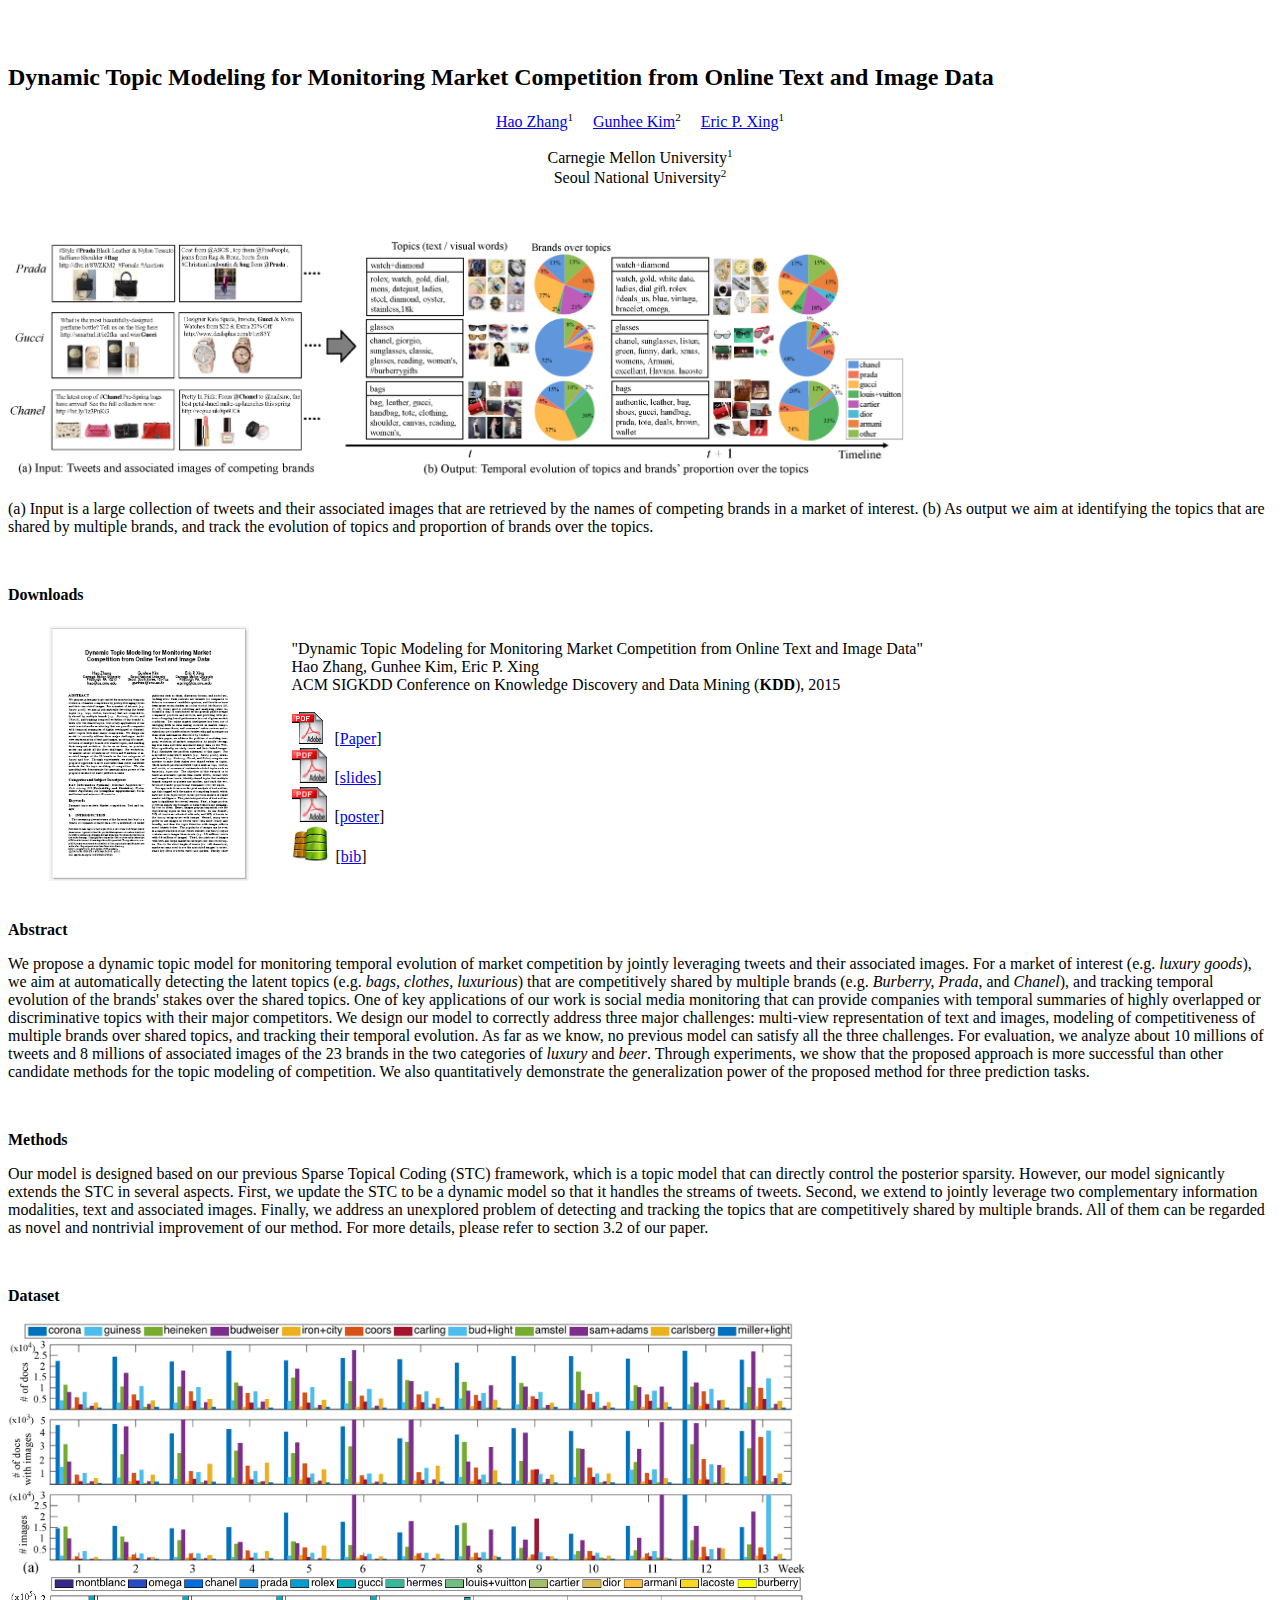
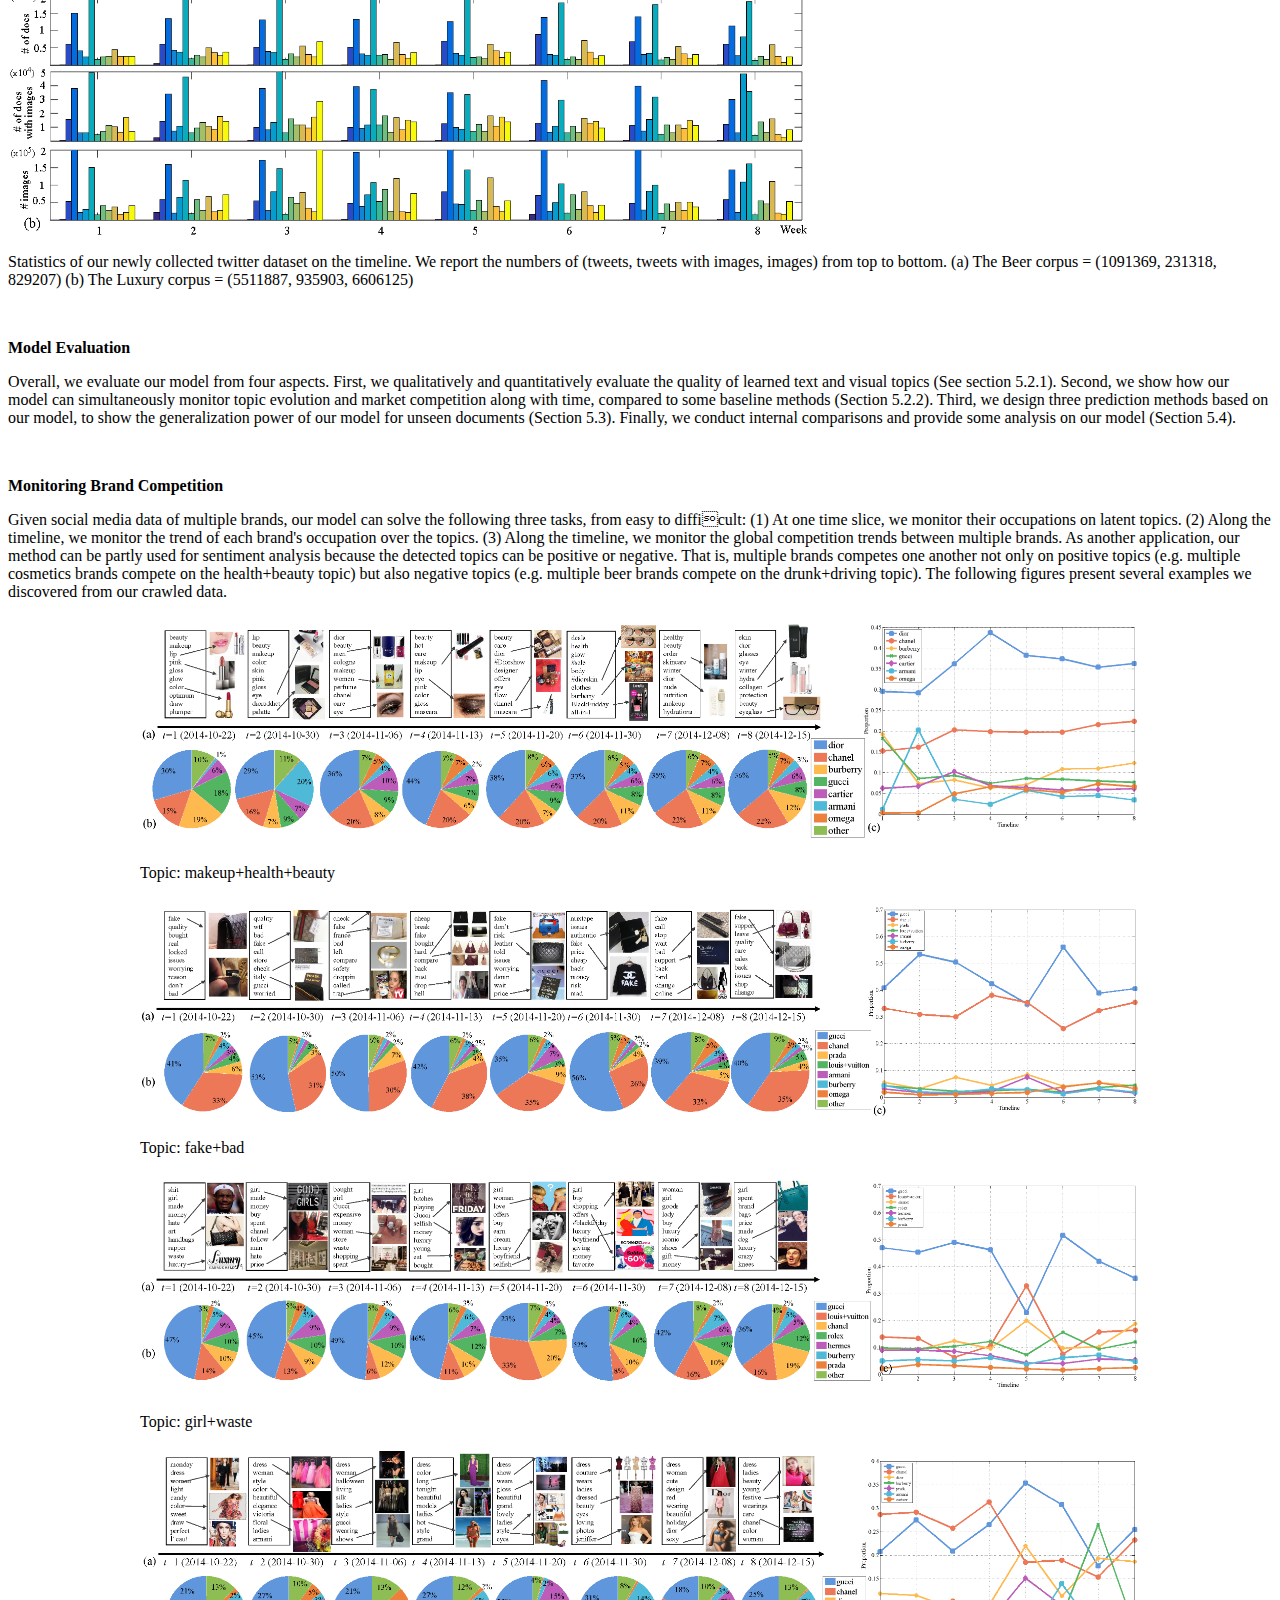
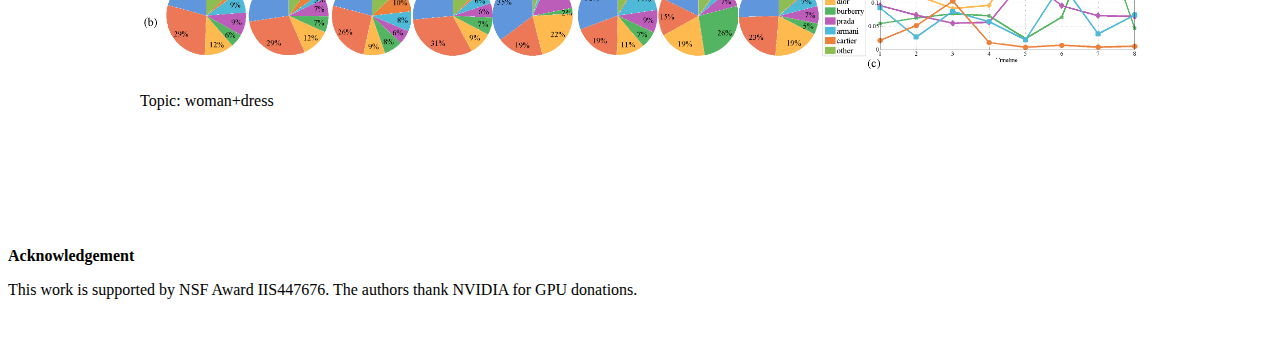
<file: projects/BrandCompetition/brandcompetition.html>
﻿<!DOCTYPE html PUBLIC "-//W3C//DTD HTML 4.01 Transitional//EN" "http://www.w3.org/TR/html4/loose.dtd">
<html><head><meta http-equiv="Content-Type" content="text/html; charset=UTF-8">

<link href="http://www.cse.cuhk.edu.hk/~leojia/projects/dblurdetect/main.css" rel="stylesheet" media="all">
<meta name="description" content="Brand Competition">
<meta name="keywords" content="Brand Competition, Dynamic Topic Modeling, Visualization, Market Intelligence, Vision, Graphical Models">
<title>Brand Competition</title>
</head>

<body>
<br><br>
<h2 class="auto-style1">
Dynamic Topic Modeling for Monitoring Market Competition from Online Text and Image Data</h2>
<p class="auto-style7" align="center"><a href="http://cs.cmu.edu/~hzhang2/">Hao Zhang</a><sup><small>1</small></sup>&nbsp;&nbsp;&nbsp;&nbsp; 
<a href="http://www.cs.cmu.edu/~gunhee/">Gunhee Kim</a><sup><small>2</small></sup>&nbsp;&nbsp;&nbsp;&nbsp; 
<a href="http://www.cs.cmu.edu/~epxing/">Eric P. Xing</a><sup><small>1</small></sup></p>
<p class="auto-style7" align="center">Carnegie Mellon University<sup><small>1</small></sup><br>
Seoul National University<sup><small>2</small></sup></p>
<p align="left">&nbsp;</p>
<img width="900px" src="projectpage/teaser.png">
<p class="auto-style3" align="left">(a) Input is a large collection of tweets and their associated images that are retrieved by the names of competing brands in a market of interest. 
(b) As output we aim at identifying the topics that are shared by multiple brands, and track the evolution of topics and proportion of brands over the topics. </p>
<p class="auto-style5">&nbsp;</p>

<p id="downloads" ,="" class="auto-style4"><strong>Downloads</strong></p>
<table cellspacing="4" cellpadding="2" border="0" style="width: 90%">
<tbody><tr colspan="2">
<td align="center" valign="center">
<img style="padding:0; clear:both; " src="projectpage/thumbnail.png" align="middle" alt="Snapshot for paper" class="pdf" width="200"></td>
<td align="left" class="auto-style5">
"Dynamic Topic Modeling for Monitoring Market Competition from Online Text and Image Data"<br>
Hao Zhang, Gunhee Kim, Eric P. Xing <br>
ACM SIGKDD Conference on Knowledge Discovery and Data Mining (<b>KDD</b>), 2015<br><br>
<img alt="" height="32" src="projectpage/pdf_icon.gif" width="31">&nbsp;&nbsp;
[<a href="projectpage/kdd15_topic_marketcomp.pdf">Paper</a>]<br>
<!--<img alt="" height="36" src="projectpage/software.gif" width="36">&nbsp; [<a href="http://www.cs.cmu.edu/~hzhang2">Code (Comming Soon)</a>]--> 
<img alt="" height="35" src="projectpage/pdf_icon.gif" width="35"> &nbsp;[<a href="projectpage/kdd15_brand_competition_slides.pdf">slides</a>] <br>
<img alt="" height="35" src="projectpage/pdf_icon.gif" width="35"> &nbsp;[<a href="projectpage/kdd15_brand_competition_poster.pdf">poster</a>] <br>
<img alt="" height="36" src="projectpage/dataset_thumnail.jpg" width="36">&nbsp; [<a href="brandcompetition.txt">bib</a>]
<br>
</td>
</tr>
</tbody></table>
<br>

<p class="style2"><strong><span class="auto-style6">Abstract</span></strong></p>
<p class="auto-style5">We propose a dynamic topic model for monitoring temporal evolution of market competition by jointly leveraging tweets and their associated images.
For a market of interest (e.g. <em>luxury goods</em>), we aim at automatically  detecting the latent topics (e.g. <em>bags, clothes, luxurious</em>) that are competitively 
shared by multiple brands (e.g. <em>Burberry, Prada</em>, and <em>Chanel</em>), and tracking temporal evolution of the brands' stakes over the shared topics.
One of key applications of our work is social media monitoring that can provide companies with temporal summaries of highly overlapped or discriminative topics with their major competitors.
We design our model to correctly address three major challenges: multi-view representation of text and images, modeling of competitiveness of multiple brands over shared topics, and tracking their temporal evolution.
As far as we know, no previous model can satisfy all the three challenges.
For evaluation, we analyze about 10 millions of tweets and 8 millions of associated images of the 23 brands in the two categories of <em>luxury</em> and <em>beer</em>.
Through experiments, we show that the proposed approach is more successful than other candidate methods for the topic modeling of competition.
We also quantitatively demonstrate the generalization power of the proposed method for three prediction tasks.</p>
<p class="auto-style5">&nbsp;</p>

<p class="auto-style4" id="P1"><strong>Methods</strong></p>
<p class="auto-style5" align="left">Our model is designed based on our previous Sparse Topical Coding (STC) framework, which is a topic model that can directly control the posterior sparsity. 
However, our model signicantly extends the STC in several aspects. First, we update the STC to be a dynamic model so that it handles the streams of tweets. 
Second, we extend to jointly leverage two complementary information modalities, text and associated images. Finally, we address an unexplored problem of detecting 
and tracking the topics that are competitively shared by multiple brands. All of them can be regarded as novel and nontrivial improvement of our method. For more 
details, please refer to section 3.2 of our paper.</p>
<p class="auto-style5">&nbsp;</p>

<p class="auto-style4" id="results"><strong>Dataset</strong></p>
<img width="800px" src="projectpage/dataset_beer.png">
<img width="800px" src="projectpage/dataset_luxury.png">
<p class="auto-style3" align="left">Statistics of our newly collected twitter dataset on the timeline. We report the numbers of (tweets, tweets
with images, images) from top to bottom. (a) The Beer corpus = (1091369, 231318, 829207) (b) The Luxury corpus = (5511887, 935903, 6606125)</p>
<p class="auto-style5">&nbsp;</p>

<p class="auto-style4" id="P2"><strong>Model Evaluation</strong></p>
<p class="auto-style5">
Overall, we evaluate our model from four aspects. First, we qualitatively and quantitatively evaluate the quality of learned text and visual topics (See section 5.2.1). Second,
we show how our model can simultaneously monitor topic evolution and market competition along with time, compared to some baseline methods (Section 5.2.2). Third, we
design three prediction methods based on our model, to show the generalization power of our model for unseen documents (Section 5.3). Finally, we conduct internal comparisons 
and provide some analysis on our model (Section 5.4).
</p>
<p class="auto-style5">&nbsp;</p>

<p class="auto-style4"><strong>Monitoring Brand Competition</strong></p>
<p class="auto-style5">Given social media data of multiple brands, our model can solve the following three tasks, from easy to difficult: (1) At one time slice, we monitor their 
occupations on latent topics. (2) Along the timeline, we monitor the trend of each brand's occupation over the topics. (3) Along the timeline, we monitor
the global competition trends between multiple brands. As another application, our method can be partly used for sentiment analysis because the detected
topics can be positive or negative. That is, multiple brands competes one another not only on positive topics (e.g. multiple cosmetics brands compete on the health+beauty topic)
but also negative topics (e.g. multiple beer brands compete on the drunk+driving topic). The following figures present several examples we discovered from our crawled data.</p>
<table align=center>
	<tr><td><img width=1000px alt="" src="projectpage/makeup+beauty.png"></td></tr>
    <tr><td><p class="auto-style3">Topic: makeup+health+beauty</p></td></tr>

	<tr><td><img width=1000px alt="" src="projectpage/fake+bad.png"></td></tr>
    <tr><td><p class="auto-style3">Topic: fake+bad</p></td></tr>

    <tr><td><img width=1000px alt="" src="projectpage/girl+waste.png"></td></tr>
    <tr><td><p class="auto-style3">Topic: girl+waste</p></td></tr>
    	
    <tr><td><img width=1000px alt="" src="projectpage/woman+dress.png"></td></tr>
    <tr><td><p class="auto-style3">Topic: woman+dress</p></td></tr>
</table>
<p class="auto-style5">&nbsp;</p>

<p>&nbsp;</p>
<p>&nbsp;</p>
<p class="auto-style4" id="P3"><strong>Acknowledgement</strong></p>
<p class="auto-style5">This work is supported by NSF Award IIS447676. The authors thank NVIDIA for GPU donations.</p>
<p class="auto-style5">&nbsp;</p>
</body></html>
</file>
